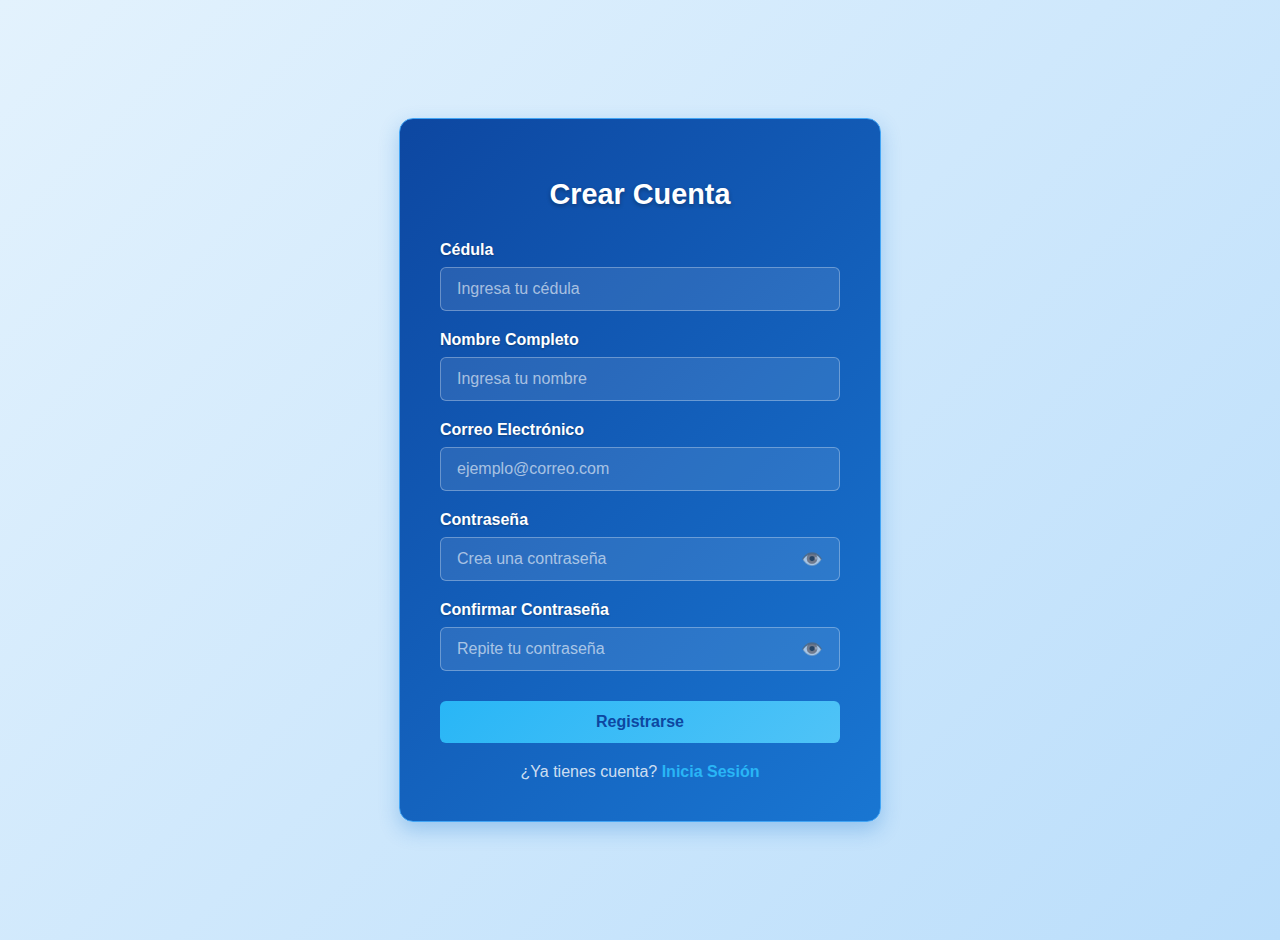
<file: src/main/resources/static/registro.html>
<!DOCTYPE html>
<html lang="en">

<head>
    <link rel="icon" href="data:,">
    <meta charset="UTF-8">
    <meta name="viewport" content="width=device-width, initial-scale=1.0">
    <title>Registro - Gestión de Tareas</title>
    <link rel="stylesheet" href="./css/styles.css" />
</head>

<body>
    <div class="auth-container">
        <div class="auth-card">
            <h1 class="auth-title">Crear Cuenta</h1>

            <form class="auth-form" id="registroForm">
                <div class="auth-form-group">
                    <label for="cedula">Cédula</label>
                    <input type="text" id="cedula" name="cedula" placeholder="Ingresa tu cédula">
                </div>

                <div class="auth-form-group">
                    <label for="nombre">Nombre Completo</label>
                    <input type="text" id="nombre" name="nombre" placeholder="Ingresa tu nombre">
                </div>

                <div class="auth-form-group">
                    <label for="correo">Correo Electrónico</label>
                    <input type="email" id="correo" name="correo" placeholder="ejemplo@correo.com">
                </div>

                <div class="auth-form-group">
                    <label for="password">Contraseña</label>
                    <div class="password-container">
                        <input type="password" id="password" name="password" placeholder="Crea una contraseña">
                        <button type="button" class="password-toggle" data-target="password">👁️</button>
                    </div>
                </div>

                <div class="auth-form-group">
                    <label for="confirmarPassword">Confirmar Contraseña</label>
                    <div class="password-container">
                        <input type="password" id="confirmarPassword" name="confirmarPassword"
                            placeholder="Repite tu contraseña">
                        <button type="button" class="password-toggle" data-target="confirmarPassword">👁️</button>
                    </div>
                </div>

                <button type="submit" class="auth-button">Registrarse</button>
            </form>

            <div class="auth-link">
                ¿Ya tienes cuenta? <a href="index.html">Inicia Sesión</a>
            </div>
        </div>
    </div>


    <div class="modal noMostrar" id="modal-general">
        <div class="modal-content modal-informativo">
            <button class="btn-close" id="btnCerrarInfo">&times;</button>

            <!-- Icono según el tipo de mensaje -->
            <div class="modal-icono" id="modalIcono">
                <span id="simbolo">ℹ️</span>
            </div>

            <h2 id="modalTitulo">Título del Modal</h2>

            <div class="modal-mensaje">
                <p id="modalMensaje">Este es el mensaje que se mostrará al usuario</p>
            </div>

            <div class="modal-buttons">
                <button class="btn btn-primary" id="btnAceptarInfo">Aceptar</button>
            </div>
        </div>
    </div>

    <script src="./js/register.js"></script>
</body>

</html>
</file>
<file: src/main/resources/static/css/styles.css>
body {
  width: 100%;
  min-height: 100vh; /* ← Cambia esto */
  padding: 0px;
  margin: 0px;
  font-family: "Segoe UI", Tahoma, Geneva, Verdana, sans-serif;
  background: linear-gradient(135deg, #e3f2fd 0%, #bbdefb 100%);
  color: white;
}

.contenido {
  width: 100%;
  min-height: 100vh; /* ← Cambia esto */
  padding: 40px 20px 40px 20px;
  margin: 0px;
  display: grid;
  grid-template-columns: repeat(auto-fit, minmax(300px, 320px));
  justify-content: center;
  align-content: start;
  grid-auto-rows: min-content;
  gap: 20px;
  font-family: "Segoe UI", Tahoma, Geneva, Verdana, sans-serif;
  background: linear-gradient(135deg, #e3f2fd 0%, #bbdefb 100%);
}

.table {
  width: 100%;
  height: auto;
  max-height: 600px; /* Altura máxima por tabla */
  display: flex;
  flex-direction: column;
  border: 1px solid #1976d2;
  background: linear-gradient(135deg, #1565c0 0%, #1e88e5 100%);
  color: white;
  border-radius: 14px;
  overflow: hidden; /* Mantiene los bordes redondeados */
  box-shadow: 0 8px 20px rgba(25, 118, 210, 0.3);
}

.cabecera {
  width: auto;
  display: flex;
  justify-content: center;
  height: 47px;
  align-items: center;
  border-bottom: 1px solid #42a5f5;
  min-width: 270px;
  background: linear-gradient(
    135deg,
    #0d47a1 0%,
    #1976d2 100%
  ); /* Azul oscuro a medio */
  color: white;
  font-weight: 600;
  font-size: 1.1em;
  text-shadow: 0 1px 2px rgba(0, 0, 0, 0.2);
}

.cuerpo {
  display: flex;
  align-items: center;
}

.celda-cuerpo {
  height: auto;
  width: 241px;
  min-height: 38px;
  border-bottom: 1px solid #42a5f5;
  display: flex;
  align-items: center;
  transition: background-color 0.2s ease;
}

.celda-cuerpo:hover {
  background-color: rgba(66, 165, 245, 0.2); /* Azul claro al hover */
}

.celda-cuerpo:last-child {
  border-bottom: none;
}

.contenido-celda {
  width: 100%;
  margin-left: 10px;
  padding: 8px 0;
}

.span-num {
  background: linear-gradient(135deg, #29b6f6 0%, #4fc3f7 100%);
  color: #0d47a1;
  border-radius: 12px;
  font-weight: 600;
  margin-left: 5px;
  border: 1px solid #81d4fa;
  display: inline-block;
  height: 24px;
  width: 20px;
  text-align: center;
  line-height: 21px;
}

.cabecera {
  width: auto;
  display: flex;
  justify-content: space-between; /* ← Clave para separar título y botón */
  height: 47px;
  align-items: center;
  border-bottom: 1px solid #42a5f5;
  min-width: 270px;
  background: linear-gradient(135deg, #0d47a1 0%, #1976d2 100%);
  color: white;
  font-weight: 600;
  font-size: 1.1em;
  text-shadow: 0 1px 2px rgba(0, 0, 0, 0.2);
  padding: 0 15px; /* ← Espacio a los lados */
}

.btn-agregar {
  background: rgba(255, 255, 255, 0.2);
  border: 1px solid rgba(255, 255, 255, 0.3);
  color: white;
  width: 30px;
  height: 30px;
  border-radius: 50%;
  cursor: pointer;
  font-size: 18px;
  font-weight: bold;
  display: flex;
  align-items: center;
  justify-content: center;
  transition: all 0.3s ease;
}

.btn-agregar:hover {
  background: rgba(255, 255, 255, 0.3);
  transform: scale(1.1);
}

.btn-agregar:active {
  transform: scale(0.95);
}

.modal {
  position: fixed;
  top: 0;
  left: 0;
  width: 100%;
  height: 100vh;
  background: rgba(29, 26, 26, 0.8);
  display: flex;
  justify-content: center;
  align-items: center;
  z-index: 1000;
  backdrop-filter: blur(5px);
  padding: 20px;
  box-sizing: border-box;
}

.modal-content {
  width: 90%;
  max-width: 400px;
  min-height: auto;
  background: linear-gradient(135deg, #0d47a1 0%, #1976d2 100%);
  border-radius: 12px;
  display: flex;
  flex-direction: column;
  padding: 24px;
  gap: 16px;
  box-shadow: 0 10px 25px rgba(0, 0, 0, 0.3);
  border: 1px solid rgba(255, 255, 255, 0.1);
  position: relative;
}

/* Título más compacto */
.modal-content h2 {
  color: white;
  text-align: center;
  margin: 0 0 8px 0;
  font-size: 1.3em;
  text-shadow: 0 2px 4px rgba(0, 0, 0, 0.3);
}

/* Labels más compactos */
.modal-content label {
  color: white;
  font-weight: 600;
  font-size: 0.85em;
  margin-bottom: 4px;
  display: block;
  text-shadow: 0 1px 2px rgba(0, 0, 0, 0.3);
}

/* Inputs más compactos */
.modal-content input,
.modal-content textarea,
.modal-content select {
  width: 100%;
  padding: 10px 12px;
  border: 1px solid rgba(255, 255, 255, 0.3);
  border-radius: 6px;
  background: rgba(255, 255, 255, 0.1);
  color: white;
  font-size: 0.9em;
  transition: all 0.3s ease;
  box-sizing: border-box;
  font-family: inherit;
}

/* ESTILOS ESPECÍFICOS PARA SELECT - AGREGAR ESTO */
.modal-content select {
  appearance: none; /* ← Elimina el estilo por defecto */
  background-image: url("data:image/svg+xml;charset=UTF-8,<svg xmlns='http://www.w3.org/2000/svg' viewBox='0 0 4 5'><path fill='white' d='m0 1 2 2 2-2z'/></svg>"); /* ← Flecha personalizada */
  background-repeat: no-repeat;
  background-position: right 12px center; /* ← Posición de la flecha */
  background-size: 12px;
  padding-right: 35px; /* ← Espacio para la flecha */
  cursor: pointer;
}

/* Opciones del select */
.modal-content select option {
  background: #0d47a1;
  color: white;
  padding: 8px;
}

/* Focus states */
.modal-content input:focus,
.modal-content textarea:focus,
.modal-content select:focus {
  outline: none;
  border-color: rgba(255, 255, 255, 0.6);
  background: rgba(255, 255, 255, 0.15);
  box-shadow: 0 0 0 2px rgba(255, 255, 255, 0.2);
}

/* Placeholder styles */
.modal-content input::placeholder,
.modal-content textarea::placeholder {
  color: rgba(255, 255, 255, 0.6);
}

/* Textarea más compacto */
.modal-content textarea {
  min-height: 60px;
  resize: vertical;
}

/* Botones más compactos */
.modal-buttons {
  display: flex;
  gap: 10px;
  margin-top: 8px;
}

/* modal informativo */

/* Estilos específicos para el modal informativo */
.modal-informativo {
  text-align: center;
  max-width: 350px;
}

.modal-icono {
  font-size: 3em;
  margin-bottom: 15px;
}

.modal-icono.error {
  color: #ff4444;
}
.modal-icono.success {
  color: #4caf50;
}
.modal-icono.warning {
  color: #ff9800;
}
.modial-icono.info {
  color: #2196f3;
}

.modal-mensaje {
  margin: 15px 0;
  line-height: 1.5;
}

.modal-mensaje p {
  margin: 0;
  color: white;
  font-size: 1em;
}

.btn {
  padding: 10px 20px;
  border: none;
  border-radius: 6px;
  font-weight: 600;
  cursor: pointer;
  transition: all 0.3s ease;
  flex: 1;
  font-size: 0.9em;
}

.btn-primary {
  background: rgba(255, 255, 255, 0.9);
  color: #0d47a1;
}

.btn-primary:hover {
  background: white;
  transform: translateY(-2px);
  box-shadow: 0 4px 12px rgba(0, 0, 0, 0.2);
}

.btn-secondary {
  background: rgba(255, 255, 255, 0.1);
  color: white;
  border: 1px solid rgba(255, 255, 255, 0.3);
}

.btn-secondary:hover {
  background: rgba(255, 255, 255, 0.2);
  transform: translateY(-2px);
}

/* Botón cerrar más compacto */
.btn-close {
  position: absolute;
  top: 12px;
  right: 16px;
  background: none;
  border: none;
  color: white;
  font-size: 1.3em;
  cursor: pointer;
  width: 25px;
  height: 25px;
  border-radius: 50%;
  display: flex;
  align-items: center;
  justify-content: center;
  transition: all 0.3s ease;
}

/* boton ver informacion tarea */
/* Botón Ver - Versión azul acorde al diseño */
.btn-ver {
  background: linear-gradient(135deg, #29b6f6 0%, #4fc3f7 100%);
  color: #0d47a1;
  padding: 5px 12px;
  border: none;
  border-radius: 15px;
  font-size: 0.8em;
  font-weight: 600;
  cursor: pointer;
  transition: all 0.3s ease;
  box-shadow: 0 2px 6px rgba(41, 182, 246, 0.3);
  margin-left: 8px;
  display: inline-flex;
  align-items: center;
  gap: 4px;
}

.btn-ver:hover {
  background: linear-gradient(135deg, #4fc3f7 0%, #29b6f6 100%);
  transform: translateY(-1px);
  box-shadow: 0 4px 10px rgba(41, 182, 246, 0.4);
  color: #0d47a1;
}

.btn-ver:active {
  transform: translateY(0);
  box-shadow: 0 2px 4px rgba(41, 182, 246, 0.3);
}

.btn-ver::before {
  content: "👁️";
  font-size: 0.85em;
  filter: brightness(0.8);
}

.btn-close:hover {
  background: rgba(255, 255, 255, 0.1);
  transform: rotate(90deg);
}

/* Grupo de formulario */
.form-group {
  display: flex;
  flex-direction: column;
}

#span-limite {
  position: relative;
  left: 378px;
  top: -62px;
  font-size: 14px;
}




/* ===== ESTILOS PARA LOGIN Y REGISTRO ===== */

.auth-container {
  display: flex;
  justify-content: center;
  align-items: center;
  min-height: 100vh;
  background: linear-gradient(135deg, #e3f2fd 0%, #bbdefb 100%);
  padding: 20px;
}

.auth-card {
  background: linear-gradient(135deg, #0d47a1 0%, #1976d2 100%);
  border-radius: 14px;
  padding: 40px;
  width: 100%;
  max-width: 400px;
  box-shadow: 0 8px 20px rgba(25, 118, 210, 0.3);
  border: 1px solid #42a5f5;
}

.auth-title {
  color: white;
  text-align: center;
  margin-bottom: 30px;
  font-size: 1.8em;
  text-shadow: 0 2px 4px rgba(0, 0, 0, 0.3);
}

.auth-form {
  display: flex;
  flex-direction: column;
  gap: 20px;
}

.auth-form-group {
  display: flex;
  flex-direction: column;
}

.auth-form-group label {
  color: white;
  font-weight: 600;
  margin-bottom: 8px;
  text-shadow: 0 1px 2px rgba(0, 0, 0, 0.3);
}

.auth-form-group input {
  width: 100%;
  padding: 12px 16px;
  border: 1px solid rgba(255, 255, 255, 0.3);
  border-radius: 6px;
  background: rgba(255, 255, 255, 0.1);
  color: white;
  font-size: 1em;
  transition: all 0.3s ease;
  box-sizing: border-box;
}

.auth-form-group input:focus {
  outline: none;
  border-color: rgba(255, 255, 255, 0.6);
  background: rgba(255, 255, 255, 0.15);
  box-shadow: 0 0 0 2px rgba(255, 255, 255, 0.2);
}

.auth-form-group input::placeholder {
  color: rgba(255, 255, 255, 0.6);
}

.auth-button {
  background: linear-gradient(135deg, #29b6f6 0%, #4fc3f7 100%);
  color: #0d47a1;
  padding: 12px 20px;
  border: none;
  border-radius: 6px;
  font-size: 1em;
  font-weight: 600;
  cursor: pointer;
  transition: all 0.3s ease;
  margin-top: 10px;
}

.auth-button:hover {
  background: linear-gradient(135deg, #4fc3f7 0%, #29b6f6 100%);
  transform: translateY(-2px);
  box-shadow: 0 4px 12px rgba(41, 182, 246, 0.4);
}

.auth-link {
  text-align: center;
  margin-top: 20px;
  color: rgba(255, 255, 255, 0.8);
}

.auth-link a {
  color: #29b6f6;
  text-decoration: none;
  font-weight: 600;
}

.auth-link a:hover {
  text-decoration: underline;
}

/* Mensajes de error para formularios */
.auth-error {
  color: #ff4444;
  font-size: 0.85em;
  margin-top: 5px;
  text-shadow: 0 1px 2px rgba(0, 0, 0, 0.3);
}

.auth-success {
  color: #4CAF50;
  font-size: 0.85em;
  margin-top: 5px;
  text-shadow: 0 1px 2px rgba(0, 0, 0, 0.3);
}


.password-container {
    position: relative;
    width: 100%;
}

.password-toggle {
    position: absolute;
    right: 12px;
    top: 50%;
    transform: translateY(-50%);
    background: none;
    border: none;
    color: rgba(255, 255, 255, 0.6);
    cursor: pointer;
    font-size: 1.1em;
    padding: 5px;
    border-radius: 50%;
    transition: all 0.3s ease;
}

.password-toggle:hover {
    background: rgba(255, 255, 255, 0.1);
    color: white;
}

.noMostrar {
  display: none;
}

.mostrar {
  display: flex;
}
</file>
